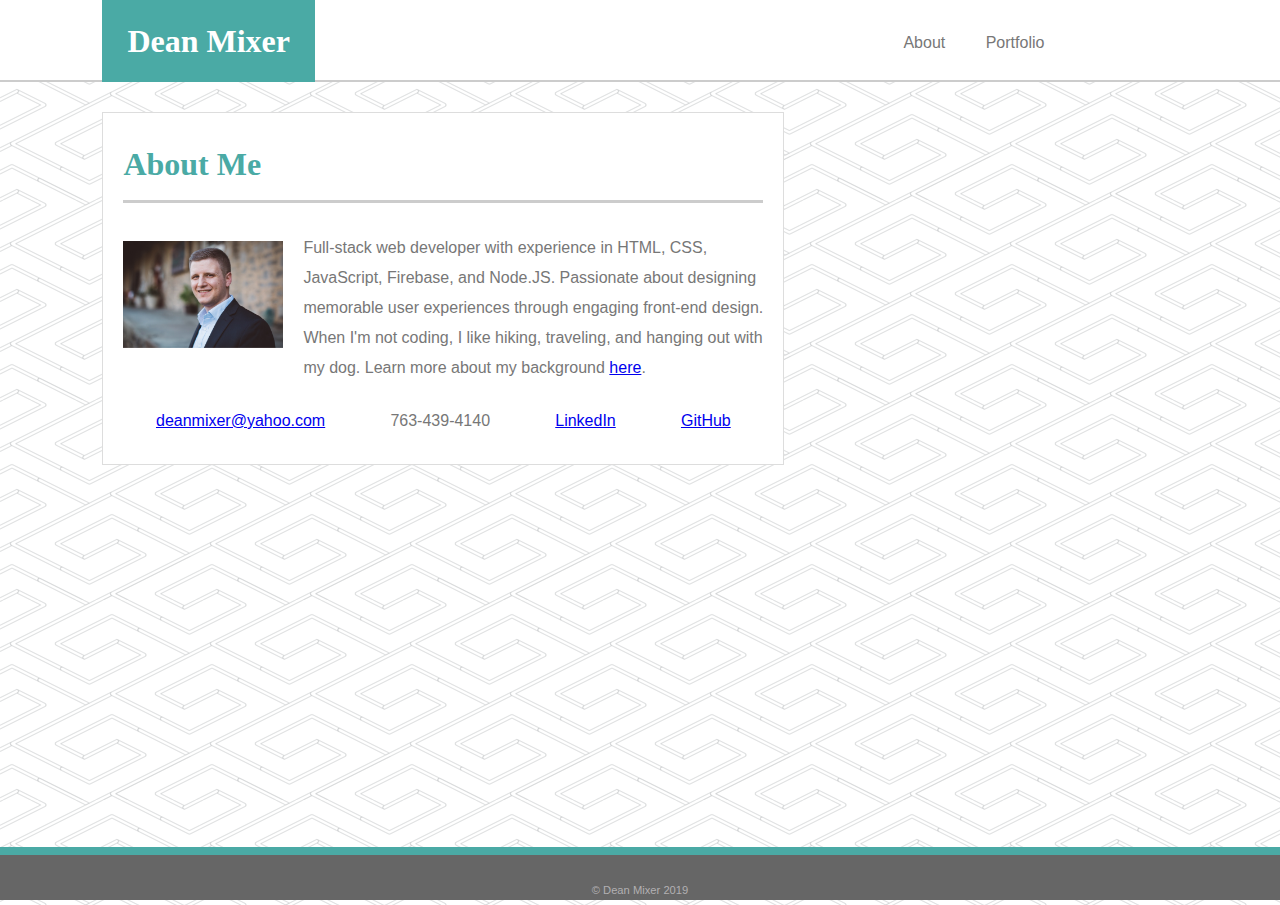
<file: index.html>
<!DOCTYPE html>
<html lang="en">

<head>
    <meta charset="UTF-8">
    <meta name="viewport" content="width=device-width, initial-scale=1.0">
    <meta http-equiv="X-UA-Compatible" content="ie=edge">
    <title>About Me</title>
    <link rel="shortcut icon" type="image/png" href="https://mbtskoudsalg.com/images/homework-png-3.png" />
    <link rel="stylesheet" href="https://use.fontawesome.com/releases/v5.6.3/css/all.css" integrity="sha384-UHRtZLI+pbxtHCWp1t77Bi1L4ZtiqrqD80Kn4Z8NTSRyMA2Fd33n5dQ8lWUE00s/" crossorigin="anonymous">
    <script src="https://ajax.googleapis.com/ajax/libs/jquery/3.3.1/jquery.min.js"></script>
    <link rel="stylesheet" type="text/css" href="assets/css/reset.css">
    <link rel="stylesheet" type="text/css" href="assets/css/style.css">
</head>

<body>
    <header>
        <div class="headercontent">
            <h2 class="namebox">Dean Mixer</h2>
            <nav>
                <a href="index.html" class="link">About</a>
                <a href="portfolio.html" class="link">Portfolio</a>
<!--                 <a href="contact.html" class="link">Contact</a> -->
            </nav>
        </div>
    </header>
    <div class="sticky">
        <div class="maincontent">
            <h1>About Me</h1>
            <div class="subcontent">
                <img src="assets/images/cat.jpg" alt="My Pic">
                <p>Full-stack web developer with experience in HTML, CSS, JavaScript, Firebase, and Node.JS. Passionate about designing memorable user experiences through engaging front-end design. When I'm not coding, I like hiking, traveling, and hanging out with my dog. Learn more about my background <a href="https://drive.google.com/file/d/1wUvTdrFFBnfHHjoDXNE_67SL9TaQIE17/view?usp=sharing" target="_blank">here</a>.</p>
                <div class="contactFlex">
                    <div class="containerCon">
                        <i class="fas fa-envelope-square"></i><span class="emailTarget"></span>
                    </div>
                    <div class="containerCon">
                        <i class="fas fa-phone-square"></i> 763-439-4140
                    </div>
                    <div class="containerCon">
                        <i class="fab fa-linkedin"></i> <a href="https://www.linkedin.com/in/deanmixer" target="_blank">LinkedIn</a>
                    </div>
                    <div class="containerCon">
                        <i class="fab fa-github-square"></i> <a href="https://github.com/deanmixer" target="_blank">GitHub</a>
                    </div>
                </div>
            </div>
        </div>
    </div>
    <footer>
        <p>&#169; Dean Mixer 2019<p>
    </footer>
    <script type="text/javascript" src="assets/javascript/script.js"></script>
</body>

</html>
</file>
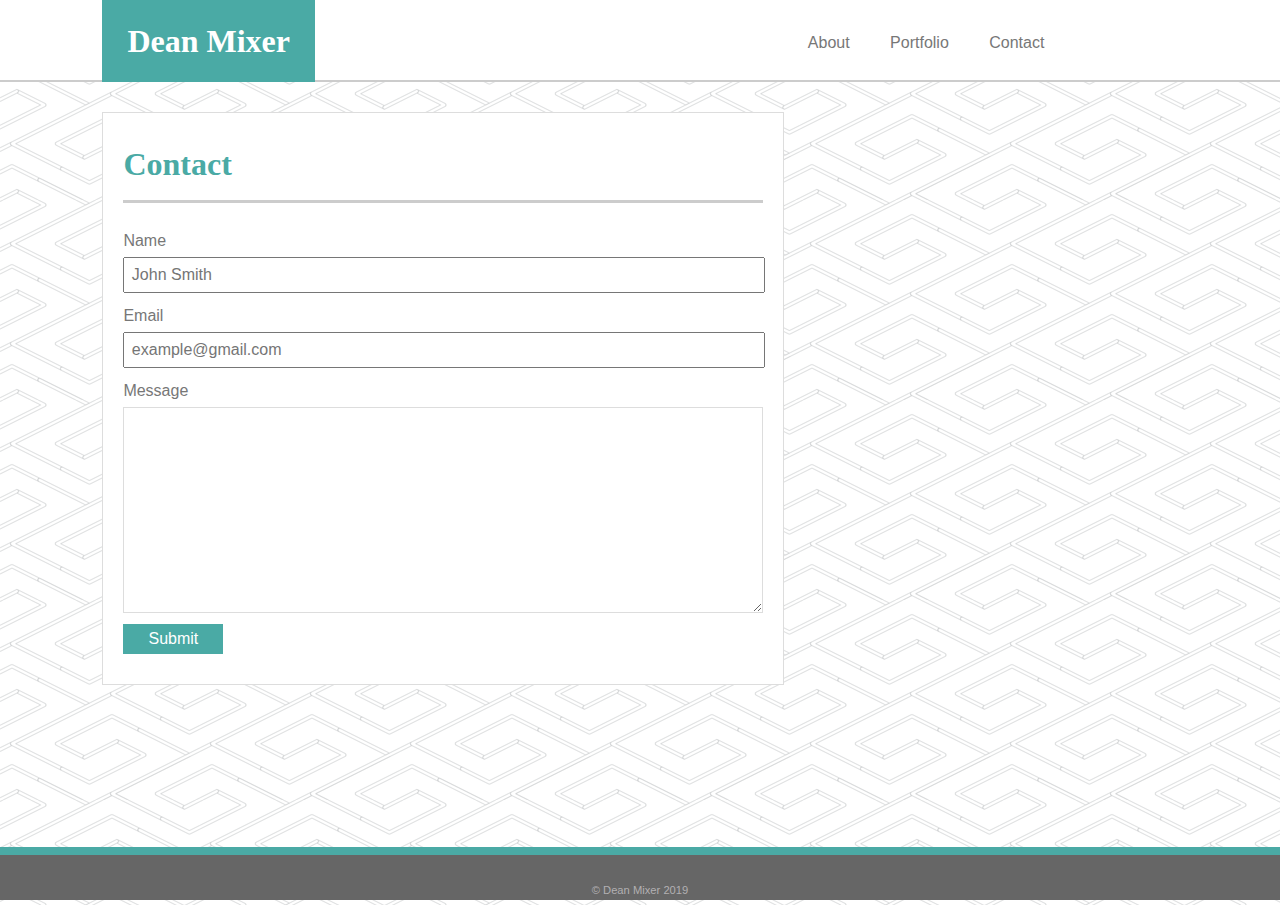
<file: contact.html>
<!DOCTYPE html>
<html lang="en">

<head>
    <meta charset="UTF-8">
    <meta name="viewport" content="width=device-width, initial-scale=1.0">
    <meta http-equiv="X-UA-Compatible" content="ie=edge">
    <title>Contact</title>
    <link rel="shortcut icon" type="image/png" href="https://mbtskoudsalg.com/images/homework-png-3.png" />
    <link rel="stylesheet" type="text/css" href="assets/css/reset.css">
    <link rel="stylesheet" type="text/css" href="assets/css/style.css">
</head>

<body>
    <header>
        <div class="headercontent">
            <h2 class="namebox">Dean Mixer</h2>
            <nav>
                <a href="index.html" class="link">About</a>
                <a href="portfolio.html" class="link">Portfolio</a>
                <a href="contact.html" class="link">Contact</a>
            </nav>
        </div>
    </header>
    <div class="sticky">
        <div class="maincontent">
            <h1>Contact</h1>
            <div class="subcontent">
                <form action="action_page.php">

                    <label for="name">Name</label>
                    <br>
                    <input type="text" id="name" name="name" placeholder=" John Smith">
                    <br>
                    <label for="email">Email</label>
                    <br>
                    <input type="text" id="email" name="email" placeholder=" example@gmail.com">
                    <br>
                    <label for="message">Message</label>
                    <br>
                    <textarea id="message" name="message" placeholder="" style="height:200px"></textarea>
                    <br>
                    <input class="button" type="submit" value="Submit">
                </form>
            </div>
        </div>
    </div>
    <footer>
        <p>&#169; Dean Mixer 2019<p>
    </footer>
    <script type="text/javascript" src="assets/javascript/script.js"></script>
</body>

</html>
</file>
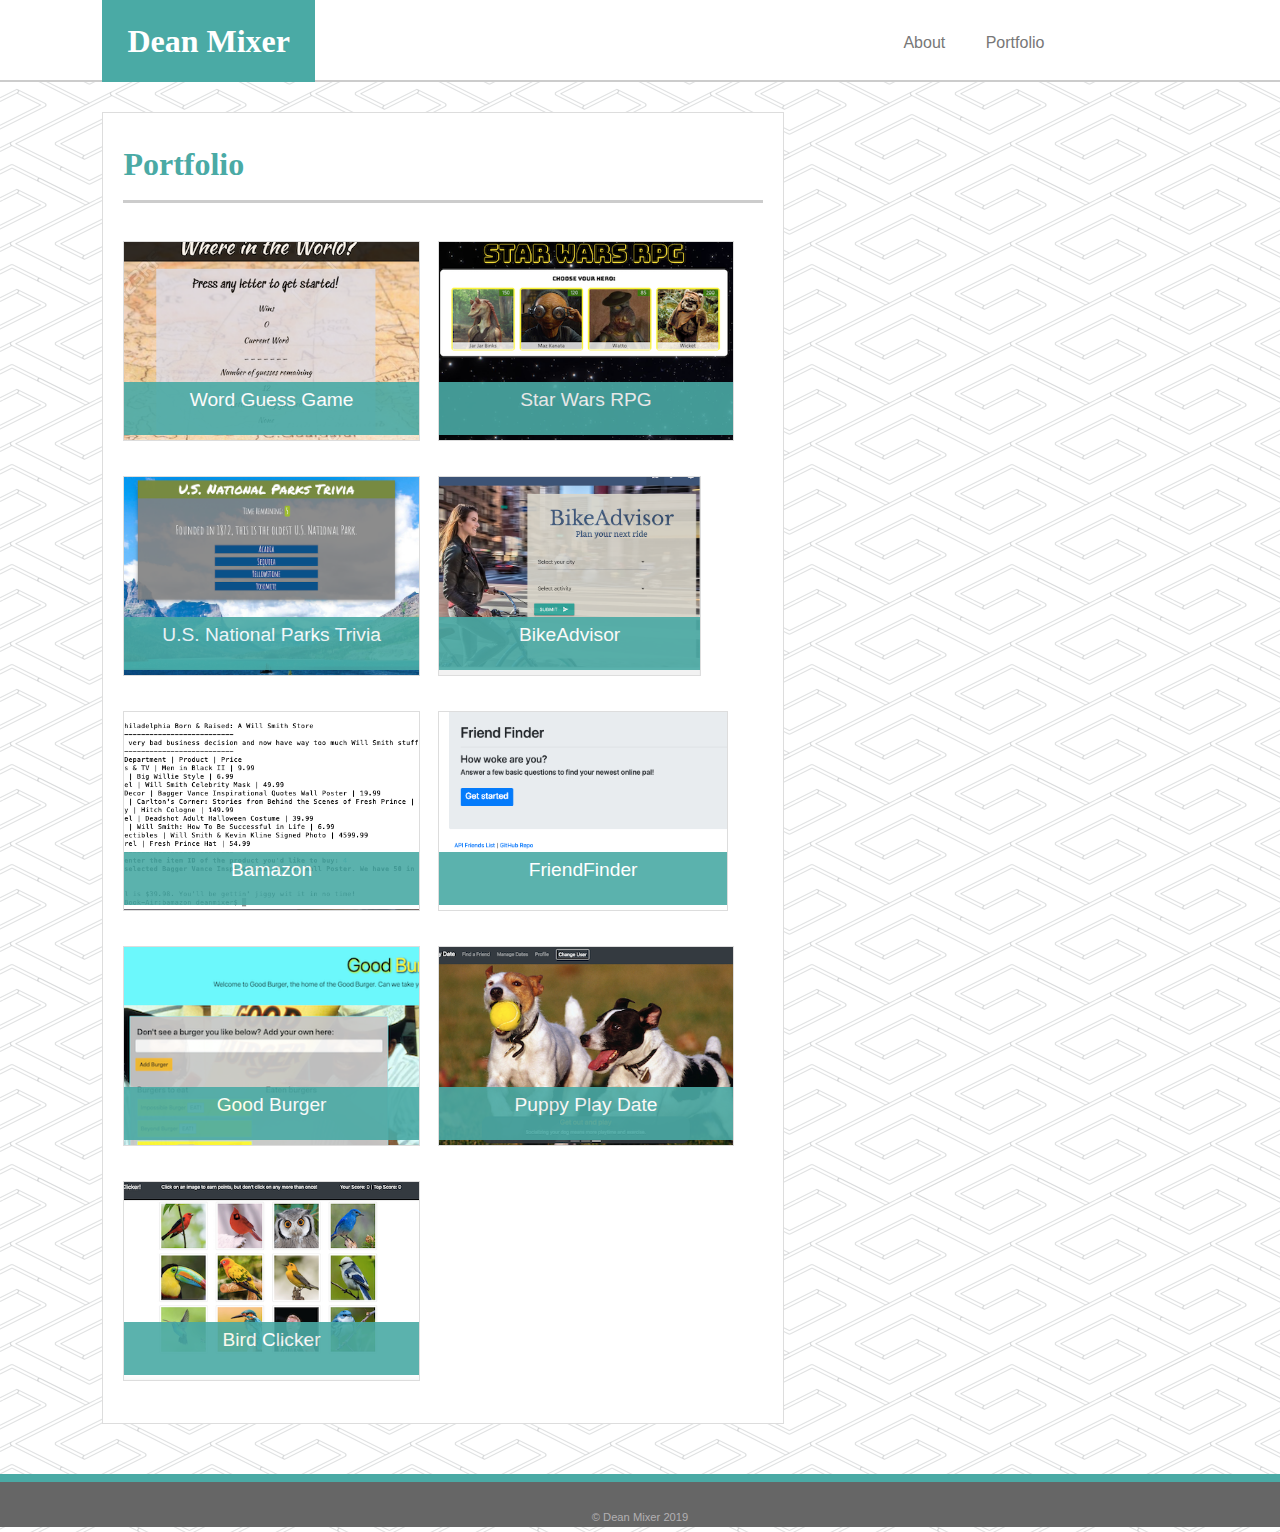
<file: portfolio.html>
<!DOCTYPE html>
<html lang="en">

<head>
	<meta charset="UTF-8">
	<meta name="viewport" content="width=device-width, initial-scale=1.0">
	<meta http-equiv="X-UA-Compatible" content="ie=edge">
	<title>Portfolio</title>
	<link rel="shortcut icon" type="image/png" href="https://mbtskoudsalg.com/images/homework-png-3.png" />
	<link rel="stylesheet" href="https://use.fontawesome.com/releases/v5.6.3/css/all.css" integrity="sha384-UHRtZLI+pbxtHCWp1t77Bi1L4ZtiqrqD80Kn4Z8NTSRyMA2Fd33n5dQ8lWUE00s/" crossorigin="anonymous">
	<link rel="stylesheet" type="text/css" href="assets/css/reset.css">
	<link rel="stylesheet" type="text/css" href="assets/css/style.css">
</head>

<body>
	<header>
		<div class="headercontent">
			<h2 class="namebox">Dean Mixer</h2>
			<nav>
				<a href="index.html" class="link">About</a>
				<a href="portfolio.html" class="link">Portfolio</a>
<!-- 				<a href="contact.html" class="link">Contact</a> -->
			</nav>
		</div>
	</header>
	<div class="sticky">
		<div class="maincontent">
			<h1>Portfolio</h1>
			<div class="flexsubcontent">
				<div class="container">
					<img src="assets/images/wordguess.png" alt="Word Guess" class="port">
					<p class="tport">Word Guess Game</p>
					<p class="deployedLink"><a id="linkIcon" href="https://deanmixer.github.io/Word-Guess-Game/"><i class="fas fa-book-open"></i></a></p>
					<p class="githubLink"><a id="linkIcon"  href="https://github.com/deanmixer/Word-Guess-Game"><i class="fab fa-github-square"></i></a></p>
				</div>
				<div class="container">
					<img src="assets/images/starwars.png" alt="Star Wars" class="port">
					<p class="tport">Star Wars RPG</p>
					<p class="deployedLink"><a id="linkIcon"  href="https://deanmixer.github.io/unit-4-game/"><i class="fas fa-book-open"></i></a></p>
					<p class="githubLink"><a id="linkIcon"  href="https://github.com/deanmixer/unit-4-game"><i class="fab fa-github-square"></i></a></p>
				</div>
				<div class="container">
					<img src="assets/images/trivia.png" alt="Trivia" class="port">
					<p class="tport">U.S. National Parks Trivia</p>
					<p class="deployedLink"><a id="linkIcon"  href="https://deanmixer.github.io/TriviaGame/"><i class="fas fa-book-open"></i></a></p>
					<p class="githubLink"><a id="linkIcon"  href="https://github.com/deanmixer/TriviaGame"><i class="fab fa-github-square"></i></a></p>
				</div>
				<div class="container">
					<img src="assets/images/bikeadvisor.png" alt="BikeAdvisor" class="port">
					<p class="tport">BikeAdvisor</p>
					<p class="deployedLink"><a id="linkIcon"  href="https://deanmixer.github.io/bike_advisor/"><i class="fas fa-book-open"></i></a></p>
					<p class="githubLink"><a id="linkIcon"  href="https://github.com/deanmixer/bike_advisor"><i class="fab fa-github-square"></i></a></p>
				</div>
				<div class="container">
					<img src="assets/images/bamazon.png" alt="Bamazon" class="port">
					<p class="tport">Bamazon</p>
					<p class="deployedLink"><a id="linkIcon"  href="https://youtu.be/_wWvR2qezGk"><i class="fab fa-youtube"></i></a></p>
					<p class="githubLink"><a id="linkIcon"  href="https://github.com/deanmixer/bamazon"><i class="fab fa-github-square"></i></a></p>
				</div>
				<div class="container">
						<img src="assets/images/friend.png" alt="FriendFinder" class="port">
						<p class="tport">FriendFinder</p>
						<p class="deployedLink"><a id="linkIcon"  href="https://peaceful-castle-15940.herokuapp.com/"><i class="fas fa-book-open"></i></a></p>
						<p class="githubLink"><a id="linkIcon"  href="https://github.com/deanmixer/FriendFinder"><i class="fab fa-github-square"></i></a></p>
				</div>
				<div class="container">
					<img src="assets/images/goodburger.png" alt="goodBurger" class="port">
					<p class="tport">Good Burger</p>
					<p class="deployedLink"><a id="linkIcon"  href="https://aqueous-basin-41753.herokuapp.com/"><i class="fas fa-book-open"></i></a></p>
					<p class="githubLink"><a id="linkIcon"  href="https://github.com/deanmixer/burger"><i class="fab fa-github-square"></i></a></p>
				</div>
				<div class="container">
					<img src="assets/images/playdate.png" alt="playDate" class="port">
					<p class="tport">Puppy Play Date</p>
					<p class="deployedLink"><a id="linkIcon"  href="https://lit-mountain-54448.herokuapp.com/"><i class="fas fa-book-open"></i></a></p>
					<p class="githubLink"><a id="linkIcon"  href="https://github.com/deanmixer/project_3"><i class="fab fa-github-square"></i></a></p>
				</div>
				<div class="container">
					<img src="assets/images/birdclicker.png" alt="birdClicker" class="port">
					<p class="tport">Bird Clicker</p>
					<p class="deployedLink"><a id="linkIcon"  href="https://clicky-game095.herokuapp.com/"><i class="fas fa-book-open"></i></a></p>
					<p class="githubLink"><a id="linkIcon"  href="https://github.com/deanmixer/clicky-game"><i class="fab fa-github-square"></i></a></p>
				</div>
			</div>
		</div>
	</div>
	<footer>
		<p>&#169; Dean Mixer 2019<p>
	</footer>
</body>

</html>
</file>
<file: assets/css/style.css>
/*Index page and general formatting */

/*New for sticky footer*/
html {
	height: 100%;
}

body {
	color: #777777;
	font-family: 'Arial', 'Helvetica Neue', Helvetica, sans-serif;
	background-image: url("../images/pipes.png");
/*New for sticky footer*/
	min-height:100%;
	display: table;
	width: 100%;
}

header {
	background-color: #ffffff;
	border-color: #cccccc;
	border-style: solid;
	border-width: 0px 0px 2px 0px;
	height: 80px;
	margin: auto;
	margin-bottom: 30px;
}

.headercontent {
	width: 91%;
	max-width: 960px;
	margin: 0% 8% 0% 8%;
}

p {
	line-height: 30px;
	margin-bottom: 15px;
}

h2.namebox {
    float: left;
	background-color: #4aaaa5;
	color: white;
    font-family: 'Georgia', Times, Times New Roman, serif;
    font-size: 2em;
    font-weight: bold;
    padding: 25px;
}

.link {
    font-family: 'Arial', 'Helvetica Neue', Helvetica, sans-serif;
	text-decoration: none;
	padding: 18px;
	text-align: center;
	color: #777777;
}

nav {
    float: right;
    padding: 35px 0px 35px 0px;
}

/*New for sticky footer*/
div.sticky {
	display: table-row;
	height: 100%;
/*	max-width: 960px;
	margin: auto;*/
}

div.maincontent {
	clear: both;
	max-width: 640px;
	width: 82%;
	margin-left: 8%;
	background-color: #ffffff;
	border-color: #dddddd;
	border-style: solid;
	border-width: 1px 1px 1px 1px;
	padding: 15px 20px 15px 20px;
}

.subcontent {
	margin-top: 30px;
	max-width: 925px;
	/* width: 70%; */
}

h1 {
    font-family: 'Georgia', Times, Times New Roman, serif;
    color: #4aaaa5;	
    font-size: 2em;
    font-weight: bold;
    padding: 20px 10px 20px 0px;
    border-bottom: 3px solid #cccccc;
}

img {
	float: left;
	margin-right: 20px;
	margin-bottom: 20px;
	margin-top: 8px;
/*	height: 166px;
	width: 166px;*/
	width: 25%;
	object-fit: cover;	
}

footer {
	text-align: center;
	margin: auto;
	margin-top: 50px;
	background-color: #666666;
	border-top: 8px solid #4aaaa5;
	font-size: 0.7em;
	padding-top: 20px;
/*	position: fixed;*/
	height: 25px;
	width: 100%;
/*	bottom: 0px;
	left: 0px;*/
	color: #b2b0b2;
}



/*Contact page*/

input {
	width: 99%;
	height: 30px;
	margin: 8px 0px 15px 0px;
	font-size: 1em;
}

textarea {
	border-color: #dddddd;
	margin-top: 8px;
	width: 99%;
	font-size: 1em;
}

input.button {
	width: 100px;
	height: 30px;
	background-color: #4aaaa5;
	color: white;
	border: none;
	font-size: 1em;
}

input.button:hover {
    background-color: #b29409;
    cursor: pointer;
}



/*Portfolio page*/

/*Flexbox parent*/
.flexsubcontent {
	margin-top: 30px;
	display: flex;
	flex-wrap: wrap;
	justify-content: flex-start;
	align-items: flex-start;
	align-content: flex-start;
}

/*Flexbox children*/
.container {
	position: relative;
	/* max-width: 285px; */
	max-width: 46%;
	height: 200px;
	/* width: 98%; */
	margin-right: 20px;
	margin-bottom: 35px;
}

.contactFlex {
	margin-top: 30px;
	display: flex;
	flex-wrap: wrap;
	justify-content: space-around;
	align-items: flex-start;
	align-content: flex-start;
}

.containerCon {
	position: relative;
/*	flex-grow: 1;*/
	margin-bottom: 20px;
}

img.port {
/*	width: 298px;
	height: 198px;*/
	width: 100%;
	height: 198px;
	border-color: #dddddd;
	border-style: solid;
	border-width: 1px 1px 1px 1px;
	object-fit: cover;
}

p.tport {
	background-color: #4aaaa5;
	color: white;
	margin: 20px 0px 0px 0px;
	padding: 3px 0px 20px 0px;
	opacity: 0.9;
	text-align: center;
    font-family: 'Arial', 'Helvetica Neue', Helvetica, sans-serif;
    font-size: 1.2em;
    position: absolute;
/*    width: 300px;*/
	width: 100%;
    right: -2px;
    bottom: -2px;
	border-color: #dddddd;
	border-style: solid;
	border-width: 0px 1px 0px 1px;
}

p.deployedLink {
	color: white;
	margin: 0px;
	padding: 0px;
	opacity: 0.9;
	text-align: left;
    font-family: 'Arial', 'Helvetica Neue', Helvetica, sans-serif;
    font-size: 1.2em;
    position: absolute;
/*	width: 100%;*/
    left: 39%;
    bottom: -4px;
}

p.githubLink {
	color: white;
	margin: 0px;
	padding: 0px;
	opacity: 0.9;
	text-align: right;
    font-family: 'Arial', 'Helvetica Neue', Helvetica, sans-serif;
    font-size: 1.2em;
    position: absolute;
/*	width: 100%;*/
    right: 39%;
    bottom: -4px;
}

#linkIcon {
	color: white;
}

@media only screen and (max-width: 980px) {

}

@media only screen and (max-width: 780px) {
    div.maincontent {
	margin: auto;
	}
	img {
	width: 60%;
	}
	.headercontent {
		margin: auto;
	}
}

@media only screen and (max-width: 640px) {
	nav {
	text-align: center;
    background-color: #ffffff;
    width: 100%;
    padding: 18px 0px 18px 0px;
    margin-bottom: 20px;
	border-color: #cccccc;
	border-style: solid;
	border-width: 0px 0px 2px 0px;
	}
	h2.namebox {
    width: 100%;
    text-align: center;
    font-size: 1.8em;
    padding: 25px 0px 25px 0px;
	}
	.headercontent {
	width: 100%;
	margin: auto;
	}
	img {
	float: none;
	margin: auto;
	margin-bottom: 20px;
	margin-top: 8px;
	width: 100%;
	}
	.flexsubcontent {
	justify-content: center;
	}
	.container {
	max-width: 600px;
	margin: 0px 0px 35px 0px;
	height: 350px;
	}
	.containerCon {
		width: 100%;
	}
	img.port {
	height: 350px;
	}
}
</file>
